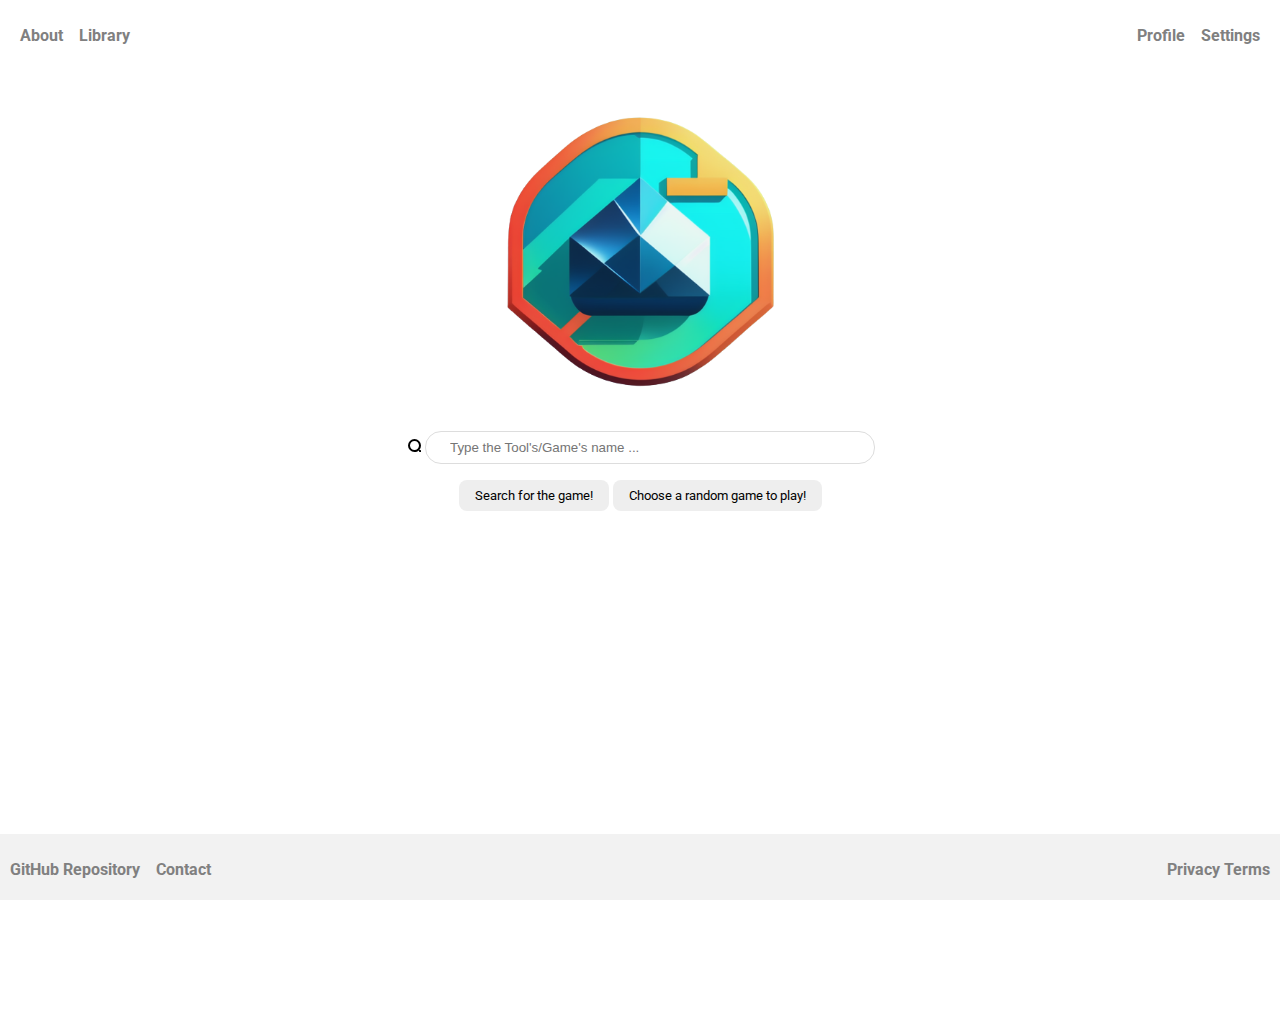
<file: index.html>
<!DOCTYPE html>
<html lang="en">
  <head>

    <!-- Google Tag Manager -->
    <script>(function(w,d,s,l,i){w[l]=w[l]||[];w[l].push({'gtm.start':
              new Date().getTime(),event:'gtm.js'});var f=d.getElementsByTagName(s)[0],
            j=d.createElement(s),dl=l!='dataLayer'?'&l='+l:'';j.async=true;j.src=
            'https://www.googletagmanager.com/gtm.js?id='+i+dl;f.parentNode.insertBefore(j,f);
    })(window,document,'script','dataLayer','GTM-MD549489');</script>
    <!-- End Google Tag Manager -->

    <meta charset="UTF-8">
    <meta http-equiv="X-UA-Compatible" content="IE=edge">
    <meta name="viewport" content="width=device-width, initial-scale=1.0">
    <title>Game Engine</title>
    <link rel="stylesheet" href="./style.css">
    <link rel="icon" href="images/my_logo%20(2).png" type="image/png" sizes="32x32">

    <link href="https://use.fontawesome.com/releases/v5.0.1/css/all.css" rel="stylesheet">
  </head>


  <body>
  <!-- Google Tag Manager (noscript) -->
  <noscript><iframe src="https://www.googletagmanager.com/ns.html?id=GTM-MD549489"
                    height="0" width="0" style="display:none;visibility:hidden"></iframe></noscript>
  <!-- End Google Tag Manager (noscript) -->

  <div class="home">
    <div class="header">
      <ul class="left-links">
        <li><a href="https://wijj9.github.io/Home_Page/">About</a></li>
        <li><a href="Home/Library/index.html">Library</a></li>
      </ul>
      <ul class="right-links">
        <li><a href="https://wijj9.github.io/Home_Page/">Profile</a></li>
        <li><a href="#">Settings</a></li>
      </ul>
    </div>
    <div class="content">
      <img src="images/my_new_logo.png" alt="Project logo. Represents odin with the project name.">
      <div class="input">
        <div class="search-field">
          <svg xmlns="http://www.w3.org/2000/svg" width="16" height="16" fill="currentColor" class="bi bi-search" viewBox="0 0 16 16">
            <path d="M15.5 14h-.79l-.28-.27A6.471 6.471 0 0 0 16 9.5 6.5 6.5 0 1 0 9.5 16c1.61 0 3.09-.59 4.23-1.57l.27.28v.79l5 4.99L20.49 19l-4.99-5zm-6 0C7.01 14 5 11.99 5 9.5S7.01 5 9.5 5 14 7.01 14 9.5 11.99 14 9.5 14z"></path>
          </svg>
            <input type="text" id="user_input" placeholder="Type the Tool's/Game's name ...">
        </div>
        <ul class="suggestions" id="suggestions-list"></ul>
      </div>
      <div class="buttons">
        <button class="search">Search for the game!</button>
        <button class="random">Choose a random game to play!</button>
      </div>
    </div>

    <div class="footer">
      <ul class="left-links">
        <li><a href="https://github.com/wijj9">GitHub Repository</a></li>
        <li><a href="https://wijj9.github.io/Home_Page/#contact">Contact</a></li>
      </ul>
      <ul class="right-links">
        <li><a href="#">Privacy Terms</a></li>
      </ul>
    </div>
  </div>

  <script src="script.js"></script>
  </body>
</html>
</file>
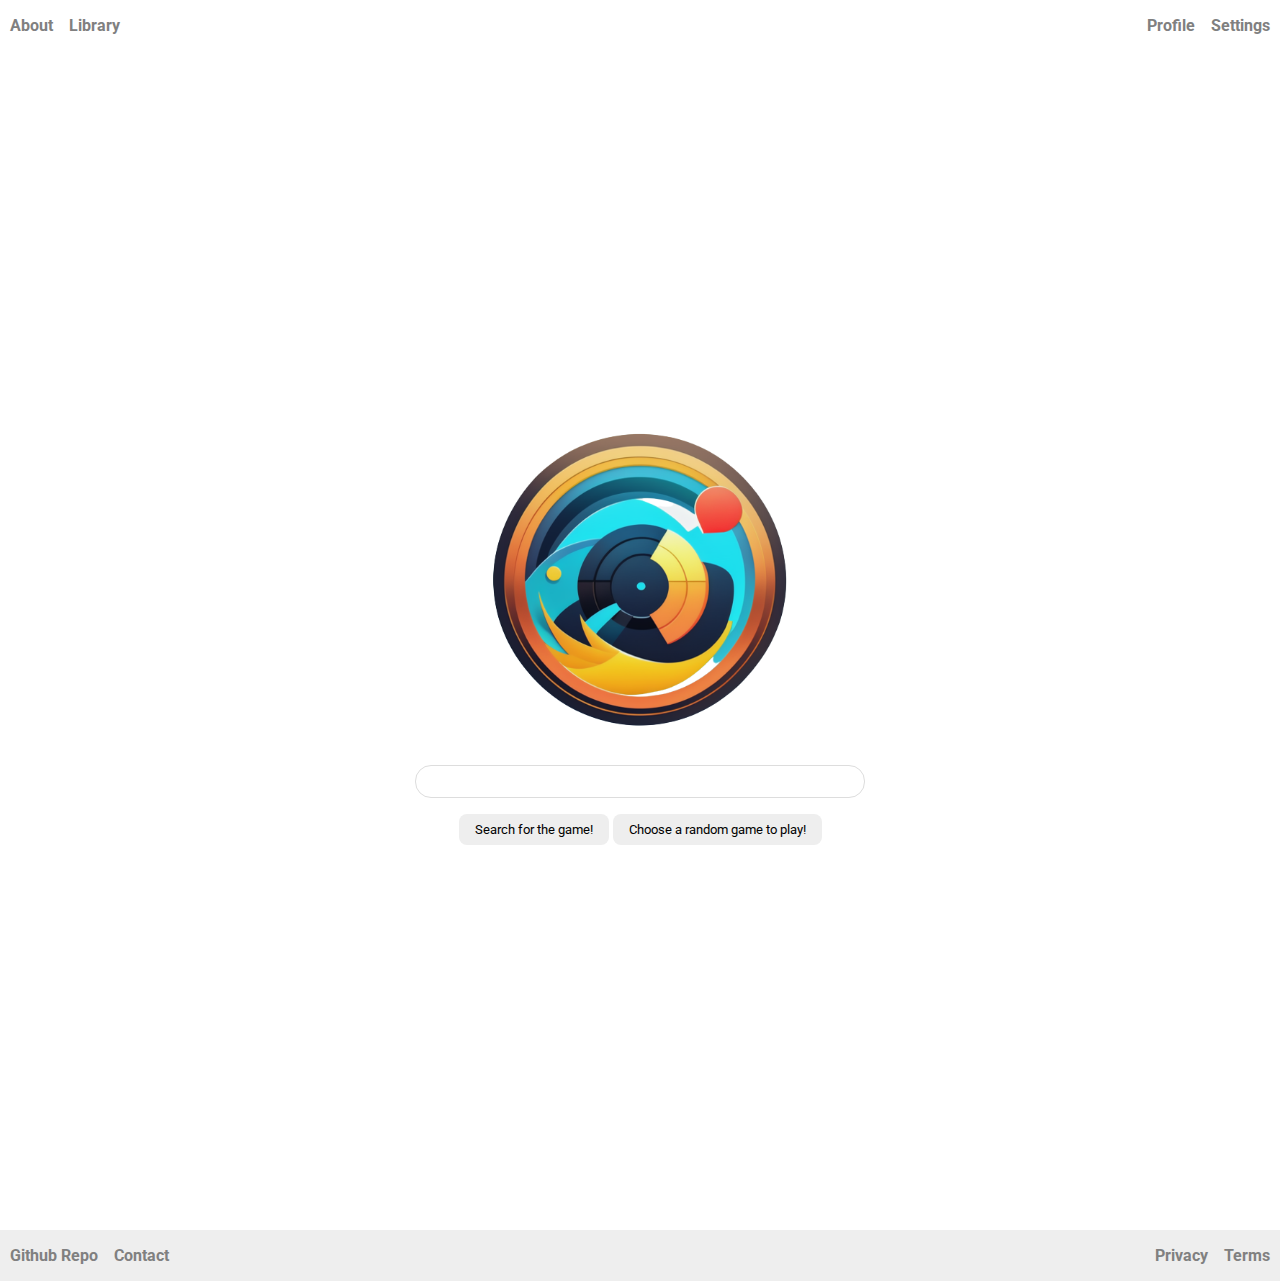
<file: Game_Engine/Home/index.html>
<!DOCTYPE html>
<html lang="en">
  <head>
    <meta charset="UTF-8">
    <meta http-equiv="X-UA-Compatible" content="IE=edge">
    <meta name="viewport" content="width=device-width, initial-scale=1.0">
    <title>LAYOUT</title>
    <link rel="stylesheet" href="./style.css">
  </head>
  <body>
  <div class="home">
    <div class="header">
      <ul class="left-links">
        <li><a href="#">About</a></li>
        <li><a href="#">Library</a></li>
      </ul>
      <ul class="right-links">
        <li><a href="#">Profile</a></li>
        <li><a href="#">Settings</a></li>
      </ul>
    </div>
    <div class="content">
      <img src="images/new_logo.png" alt="Project logo. Represents odin with the project name.">
      <div class="input">
        <label for="user_input">
          <input type="text" id="user_input">
        </label>
      </div>
      <div class="buttons">
        <button class="search">Search for the game!</button>
        <button class="random">Choose a random game to play!</button>
      </div>
    </div>
    <div class="footer">
      <ul class="left-links">
        <li><a href="#">Github Repo</a></li>
        <li><a href="#">Contact</a></li>
      </ul>
      <ul class="right-links">
        <li><a href="#">Privacy</a></li>
        <li><a href="#">Terms</a></li>
      </ul>
    </div>
  </div>

  <script src="script.js"></script>
  </body>
</html>
</file>
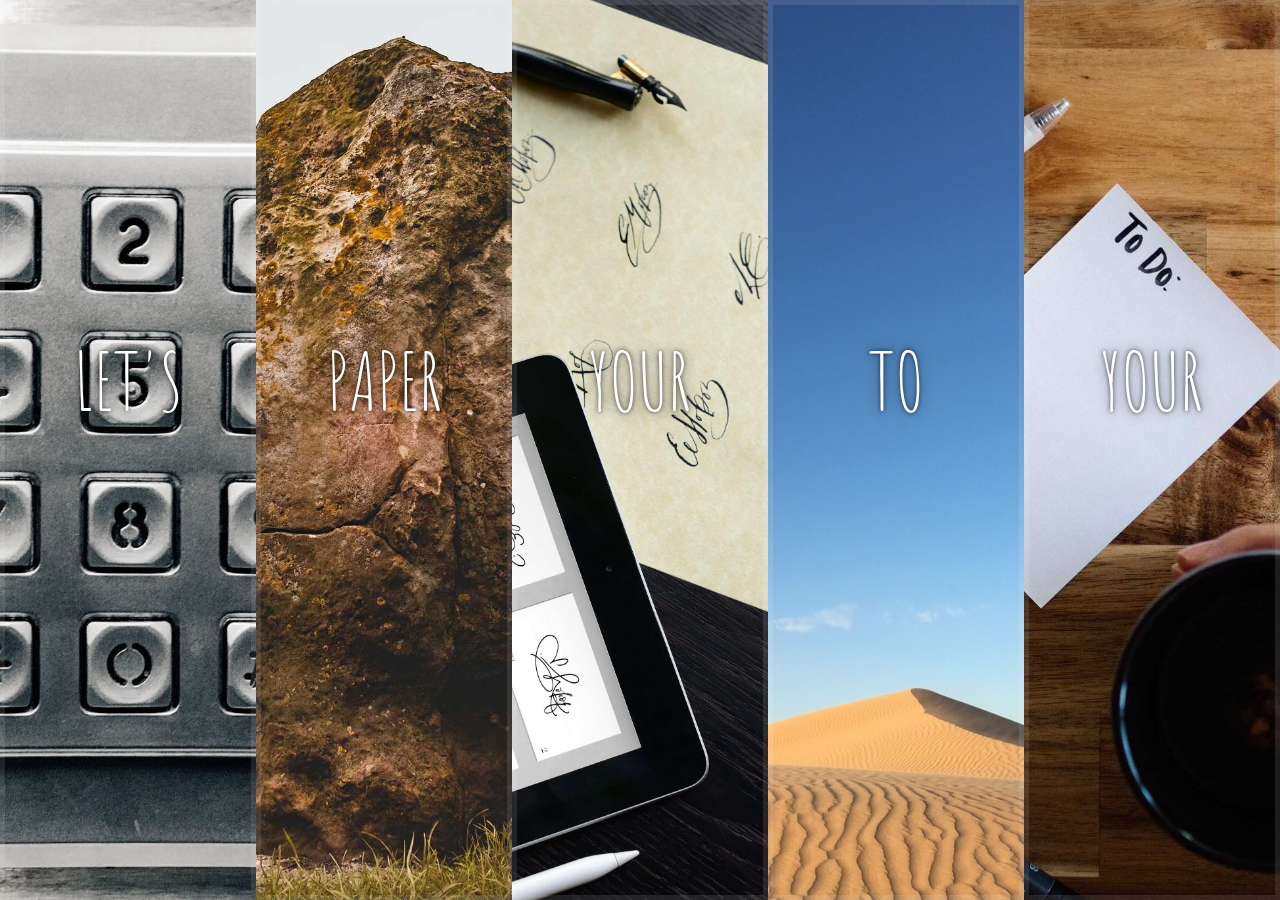
<file: Home/Library/index.html>
<!DOCTYPE html>
<html lang="en">
<head>

  <!-- Google Tag Manager -->
  <script>(function(w,d,s,l,i){w[l]=w[l]||[];w[l].push({'gtm.start':
            new Date().getTime(),event:'gtm.js'});var f=d.getElementsByTagName(s)[0],
          j=d.createElement(s),dl=l!='dataLayer'?'&l='+l:'';j.async=true;j.src=
          'https://www.googletagmanager.com/gtm.js?id='+i+dl;f.parentNode.insertBefore(j,f);
  })(window,document,'script','dataLayer','GTM-MD549489');</script>
  <!-- End Google Tag Manager -->

  <meta charset="UTF-8">
  <title>Library</title>
  <link href='https://fonts.googleapis.com/css?family=Amatic+SC' rel='stylesheet' type='text/css'>
  <link rel="icon" href="../../images/my_logo%20(2).png" type="image/png" sizes="32x32">

  <link rel="stylesheet" href="style.css">

</head>
<body>

<!-- Google Tag Manager (noscript) -->
<noscript><iframe src="https://www.googletagmanager.com/ns.html?id=GTM-MD549489"
                  height="0" width="0" style="display:none;visibility:hidden"></iframe></noscript>
<!-- End Google Tag Manager (noscript) -->


  <div class="panels">
    <div class="panel panel1 panel-with-button" id="p1">
      <p>Hey</p>
      <p>Let's</p>
      <div class="last_child">
        <p>Generate a Password</p>
        <a href="../Games/Password_Generator/index.html"> <button class="custom-button">Launch</button> </a>
      </div>
    </div>
    <div class="panel panel2 panel-with-button" id="p2">
      <p>Rock</p>
      <p>Paper</p>
      <div class="last_child">
        <p>Scissors</p>
        <a href="../Games/Rock_Paper_Scissors/index.html"> <button class="custom-button">Launch</button> </a>
      </div>
    </div>
    <div class="panel panel3 panel-with-button" id="p3">
      <p>Create</p>
      <p>Your</p>
      <div class="last_child">
        <p>Signature</p>
        <a href="../Games/Signature_Generator/index.html"> <button class="custom-button">Launch</button> </a>
      </div>
    </div>
    <div class="panel panel4 panel-with-button" id="p4" style="display: none">
      <p>Tic</p>
      <p>Tac</p>
      <div class="last_child">
        <p>Toe</p>
        <a href="#"> <button class="custom-button">Launch</button> </a>
      </div>
    </div>
    <div class="panel panel5 panel-with-button" id="p5">
      <p>Switch</p>
      <p>To</p>
      <div class="last_child">
        <p>Dark Mode</p>
        <a href="../Games/Custom_Toggle_Switch/index.html"> <button class="custom-button">Launch</button> </a>
      </div>
    </div>
    <div class="panel panel6 panel-with-button" id="p6">
      <p>Create</p>
      <p>Your</p>
      <div class="last_child">
        <p>Task List</p>
        <a href="../Games/TaskList/index.html"> <button class="custom-button">Launch</button> </a>
      </div>
    </div>
  </div>

  <script src="script.js"></script>

</body>
</html>
</file>
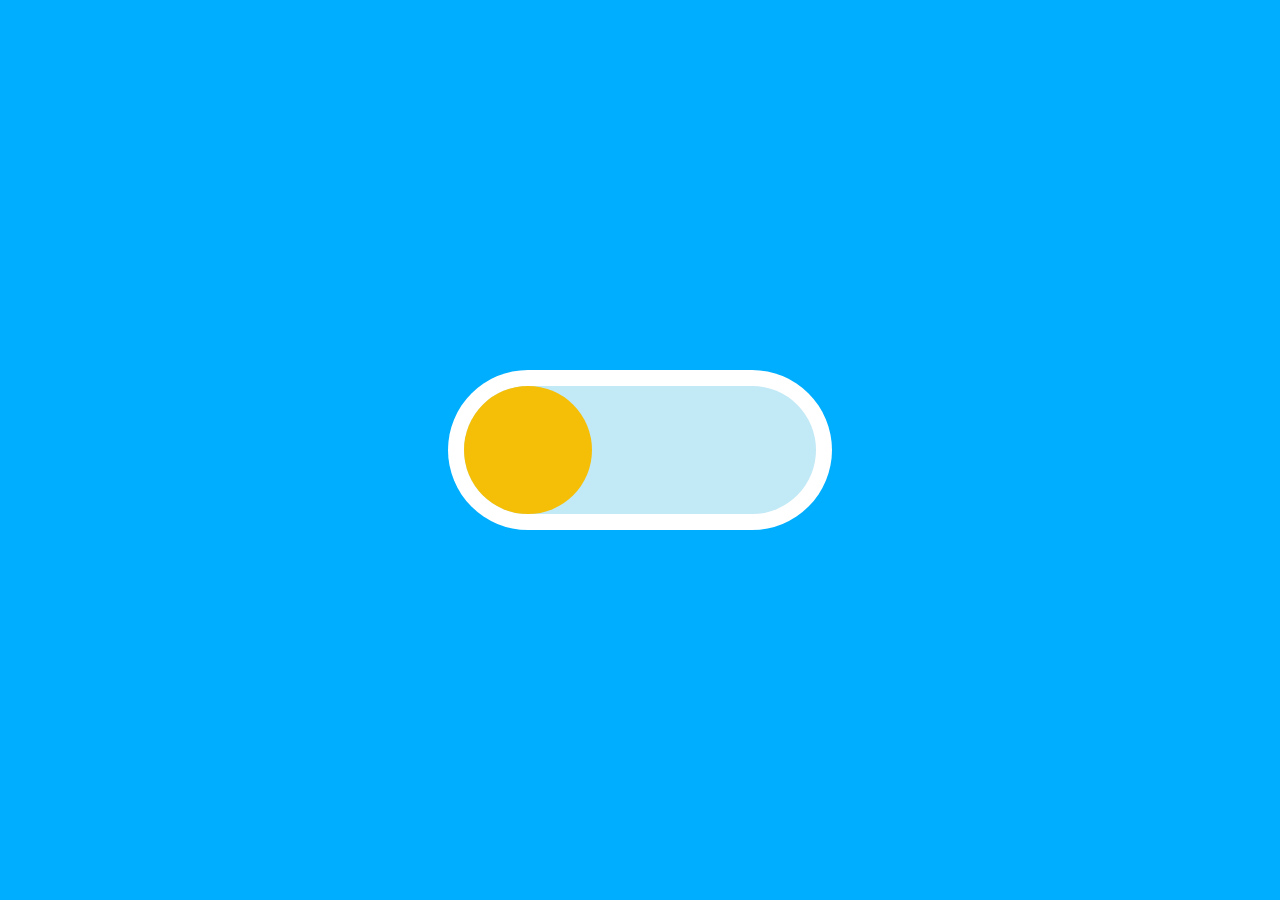
<file: Home/Games/Custom_Toggle_Switch/index.html>
<!DOCTYPE html>
<html lang="en-US">

<head>
  <!-- Google Tag Manager -->
  <script>(function(w,d,s,l,i){w[l]=w[l]||[];w[l].push({'gtm.start':
            new Date().getTime(),event:'gtm.js'});var f=d.getElementsByTagName(s)[0],
          j=d.createElement(s),dl=l!='dataLayer'?'&l='+l:'';j.async=true;j.src=
          'https://www.googletagmanager.com/gtm.js?id='+i+dl;f.parentNode.insertBefore(j,f);
  })(window,document,'script','dataLayer','GTM-MD549489');</script>
  <!-- End Google Tag Manager -->

  <link href="https://use.fontawesome.com/releases/v5.0.1/css/all.css" rel="stylesheet">
  <link rel="stylesheet" href="style.css">
  <link rel="icon" href="../../../images/my_logo%20(2).png" type="image/png" sizes="32x32">
  <title>Toggle Switch</title>

</head>
<body id="bd" class="night-mode-off">
<!-- Google Tag Manager (noscript) -->
<noscript><iframe src="https://www.googletagmanager.com/ns.html?id=GTM-MD549489"
                  height="0" width="0" style="display:none;visibility:hidden"></iframe></noscript>
<!-- End Google Tag Manager (noscript) -->

<div class="switch-container" id="container">
  <input type="checkbox" id='switch'>
  <label for="switch" class="toggle--label">
    <span class="toggle--label-background"></span>
  </label>
  <div class="switch-color"></div>
</div>

<script src="script.js"></script>
</body>

</html>
</file>
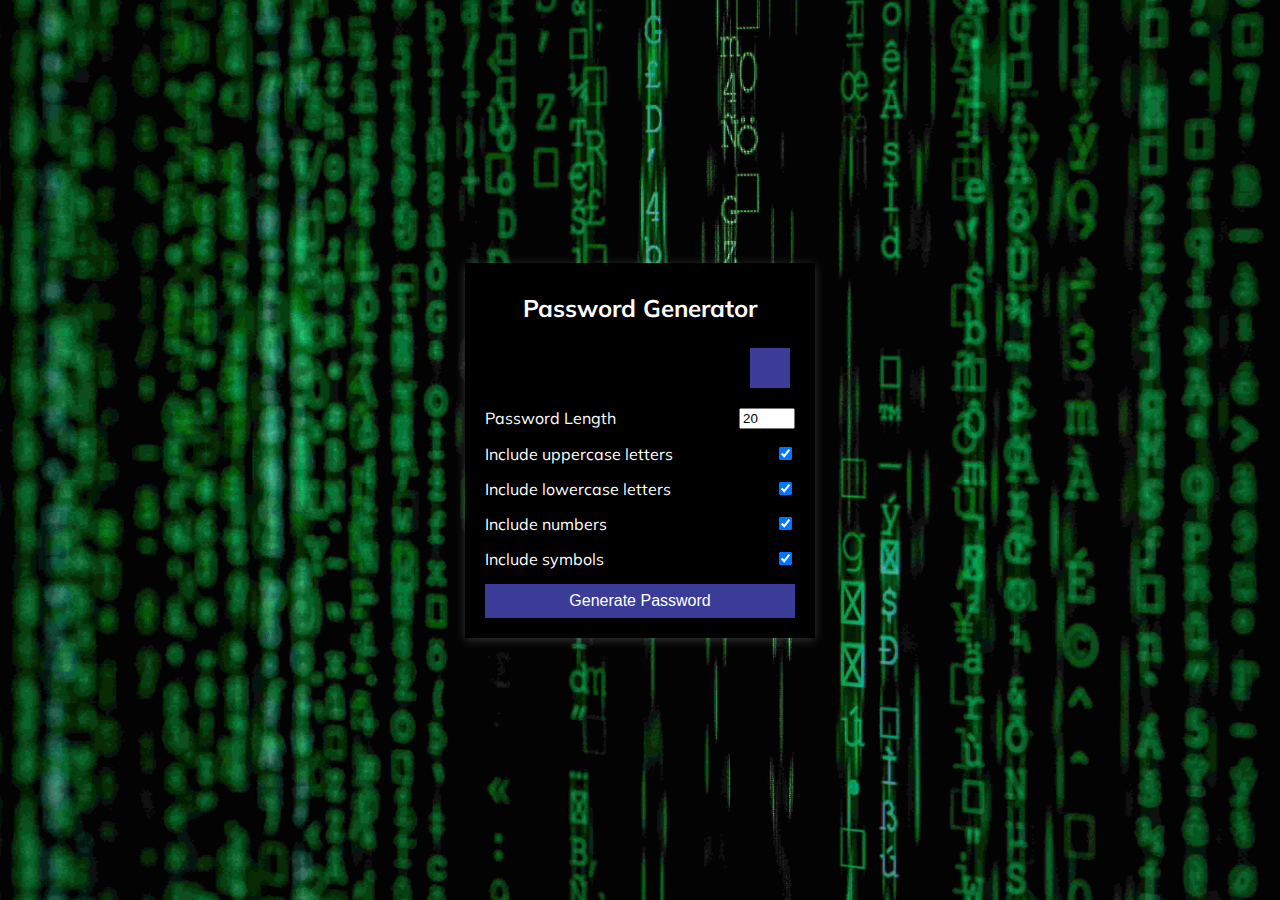
<file: Home/Games/Password_Generator/index.html>
<!DOCTYPE html>
<html lang="en">
<head>

    <!-- Google Tag Manager -->
    <script>(function(w,d,s,l,i){w[l]=w[l]||[];w[l].push({'gtm.start':
            new Date().getTime(),event:'gtm.js'});var f=d.getElementsByTagName(s)[0],
        j=d.createElement(s),dl=l!='dataLayer'?'&l='+l:'';j.async=true;j.src=
        'https://www.googletagmanager.com/gtm.js?id='+i+dl;f.parentNode.insertBefore(j,f);
    })(window,document,'script','dataLayer','GTM-MD549489');</script>
    <!-- End Google Tag Manager -->

    <meta charset="UTF-8" />
    <meta name="viewport" content="width=device-width, initial-scale=1.0" />
    <link rel="stylesheet" href="https://cdnjs.cloudflare.com/ajax/libs/font-awesome/5.14.0/css/all.min.css" integrity="sha512-1PKOgIY59xJ8Co8+NE6FZ+LOAZKjy+KY8iq0G4B3CyeY6wYHN3yt9PW0XpSriVlkMXe40PTKnXrLnZ9+fkDaog==" crossorigin="anonymous" />
    <link rel="stylesheet" href="style.css" />
    <link rel="icon" href="../../../images/my_logo%20(2).png" type="image/png" sizes="32x32">
    <title>Password Generator</title>
</head>
<body>


<!-- Google Tag Manager (noscript) -->
<noscript><iframe src="https://www.googletagmanager.com/ns.html?id=GTM-MD549489"
                  height="0" width="0" style="display:none;visibility:hidden"></iframe></noscript>
<!-- End Google Tag Manager (noscript) -->

<div class="container">
    <h2>Password Generator</h2>
    <div class="result-container">
        <span id="result"></span>
        <button class="btn" id="clipboard">
            <i class="far fa-clipboard"></i>
        </button>
    </div>
    <div class="settings">
        <div class="setting">
            <label>Password Length</label>
            <input type="number" id="length" min="4" max="20" value="20">
        </div>
        <div class="setting">
            <label>Include uppercase letters</label>
            <input type="checkbox" id="uppercase" checked>
        </div>
        <div class="setting">
            <label>Include lowercase letters</label>
            <input type="checkbox" id="lowercase" checked>
        </div>
        <div class="setting">
            <label>Include numbers</label>
            <input type="checkbox" id="numbers" checked>
        </div>
        <div class="setting">
            <label>Include symbols</label>
            <input type="checkbox" id="symbols" checked>
        </div>
    </div>

    <button class="btn btn-large" id="generate">
        Generate Password
    </button>
</div>
<script src="script.js"></script>
</body>
</html>
</file>
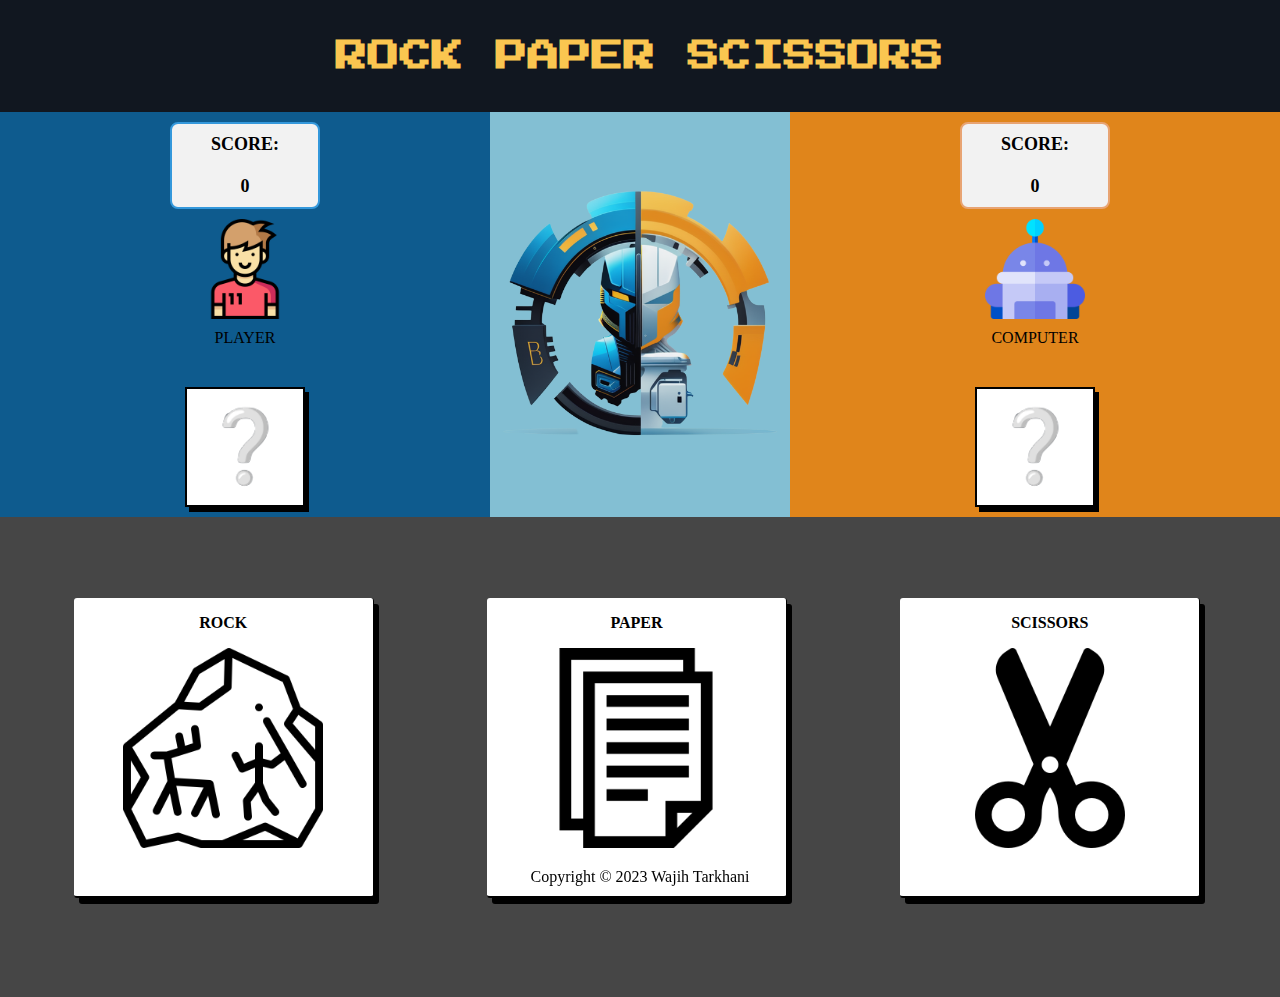
<file: Home/Games/Rock_Paper_Scissors/index.html>
<!DOCTYPE html>
<html lang="en">
<head>

    <!-- Google Tag Manager -->
    <script>(function(w,d,s,l,i){w[l]=w[l]||[];w[l].push({'gtm.start':
            new Date().getTime(),event:'gtm.js'});var f=d.getElementsByTagName(s)[0],
        j=d.createElement(s),dl=l!='dataLayer'?'&l='+l:'';j.async=true;j.src=
        'https://www.googletagmanager.com/gtm.js?id='+i+dl;f.parentNode.insertBefore(j,f);
    })(window,document,'script','dataLayer','GTM-MD549489');</script>
    <!-- End Google Tag Manager -->

    <meta charset="UTF-8">
    <title>Rock Paper Scissors</title>

    <link rel="preconnect" href="https://fonts.googleapis.com" />
    <link rel="preconnect" href="https://fonts.gstatic.com" crossorigin />
    <link
            href="https://fonts.googleapis.com/css2?family=Press+Start+2P&family=Roboto:wght@400;700&display=swap"
            rel="stylesheet"
    />
    <link rel="stylesheet" href="style.css">
    <link rel="icon" href="../../../images/my_logo%20(2).png" type="image/png" sizes="32x32">


</head>


<body>

<!-- Google Tag Manager (noscript) -->
<noscript><iframe src="https://www.googletagmanager.com/ns.html?id=GTM-MD549489"
                  height="0" width="0" style="display:none;visibility:hidden"></iframe></noscript>
<!-- End Google Tag Manager (noscript) -->


<header>
    <h1 class="title">ROCK PAPER SCISSORS</h1>
</header>


<main class="main">
    <div class="container">
        <div class="player_info">
            <div class="player">
                <div class="player_score" id="p_s">SCORE: <br> <br><span id="score_p">0</span></div>
                <img class="image" src="images/user.png" alt="user">
                <div class="text">PLAYER</div>
                <div id="image_p" class="choice">
                    <img id="player_image" src="images/default_choice.png" alt="unknown">
                </div>
            </div>
        </div>

        <div class="vs">
            <img src="images/vs.png" alt="vs">
        </div>

        <div class="computer_info">
            <div class="computer">
                <div class="computer_score">SCORE: <br> <br><span id="score_c">0</span></div>
                <img class="image" src="images/robot.png" alt="computer">
                <div class="text">COMPUTER</div>
                <div id="image_c" class="choice">
                    <img id="computer_image" src="images/default_choice.png" alt="unknown">
                </div>
            </div>
        </div>

    </div>

    <div class="choice-container">

        <div class="game_selection" >
            <p class="game_selection_text" id="rock_selection">Rock</p>
            <img class="selection" id ="rock" src="images/rock.png" alt="rock">
        </div>
        <div class="game_selection" >
            <p class="game_selection_text" id="paper_selection">Paper</p>
            <img class="selection" id="paper" src="images/paper.png" alt="paper">
        </div>
        <div class="game_selection" >
            <p class="game_selection_text" id="scissors_selection">Scissors</p>
            <img class="selection" id="scissors" src="images/scissors.png" alt="scissors">
        </div>

        <!--
                <div class="rock">
                    <img id="rock" src="images/rock.png" alt="rock">
                </div>

                <div class="paper">
                    <img id="paper" src="images/paper.png" alt="paper">
                </div>

                <div class="scissors">
                    <img id="scissors" src="images/scissors.png" alt="scissors">
                </div>
        -->
    </div>

    <div class="result">

    </div>
</main>



<footer>
    Copyright © 2023 Wajih Tarkhani
</footer>


<div id="popup-container_win">
    <div id="popup-content_win">
        <div class="top">
            <h2 class="the_title">You Won!</h2>
            <button class="close-button">✖</button>
        </div>
        <div class="bottom">
            <div class="text">Do you want to play again ?</div>
            <button class="restart">Restart</button>
            <button class="return">Return</button>
        </div>
    </div>
</div>

<div id="popup-container_lost">
    <div id="popup-content_lost">
        <div class="top">
            <h2 class="the_title">You Lost!</h2>
            <button class="close-button">✖</button>
        </div>
        <div class="bottom">
            <div class="text">Do you want to play again ?</div>
            <button class="restart">Restart</button>
            <button class="return">Return</button>
        </div>
    </div>
</div>

<div class="overlay" id="overlay"></div>

<script src="Rock_Paper_Scissors.js"></script>

</body>
</html>



<!--
<div class="buttons">
    <button>Rock</button>
    <button>Paper</button>
    <button>Scissors</button>
</div>
-->
</file>
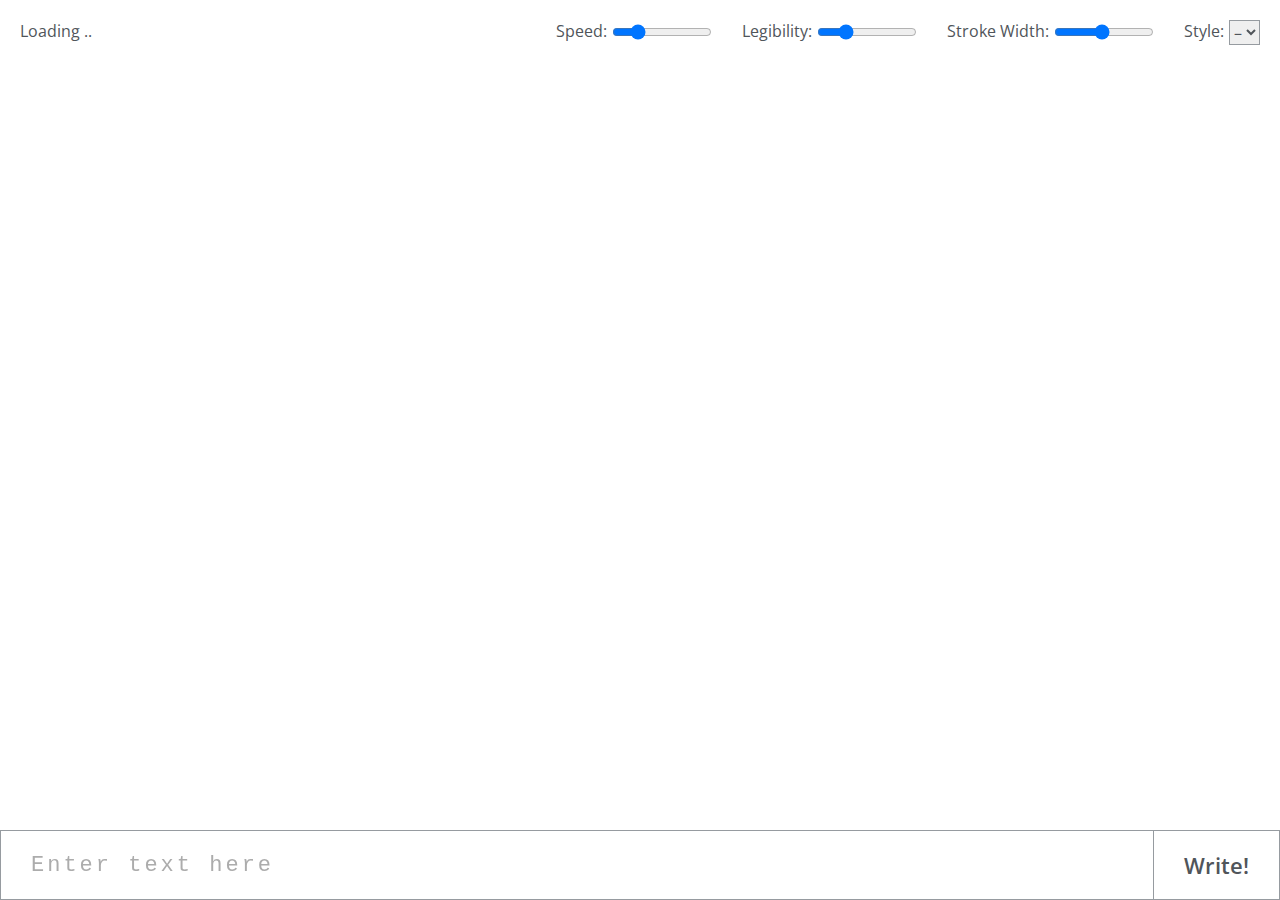
<file: Home/Games/Signature_Generator/index.html>
<!DOCTYPE html>
<html lang="en-US">
<head>

    <!-- Google Tag Manager -->
    <script>(function(w,d,s,l,i){w[l]=w[l]||[];w[l].push({'gtm.start':
            new Date().getTime(),event:'gtm.js'});var f=d.getElementsByTagName(s)[0],
        j=d.createElement(s),dl=l!='dataLayer'?'&l='+l:'';j.async=true;j.src=
        'https://www.googletagmanager.com/gtm.js?id='+i+dl;f.parentNode.insertBefore(j,f);
    })(window,document,'script','dataLayer','GTM-MD549489');</script>
    <!-- End Google Tag Manager -->

    <title>Generate Signature</title>
    <meta name="Description" content="Realistic handwriting generator. Convert text to handwriting using an in-browser recurrent neural network. Choose from various print and cursive styles. Customize the outputs and download as SVG.">
    <meta name="viewport" content="width=device-width,initial-scale=1">

    <script>
        window.dataLayer = window.dataLayer || [];
        function gtag() {
            dataLayer.push(arguments);
        }
        gtag('js', new Date());

        gtag('config', 'UA-157545049-3');
    </script>
    <link href="https://fonts.googleapis.com/css?family=Open+Sans:400,600" rel="stylesheet">
    <link rel="stylesheet" href="style.css">
    <link rel="icon" href="../../../images/my_logo%20(2).png" type="image/png" sizes="32x32">
</head>
<body>
<!-- Google Tag Manager (noscript) -->
<noscript><iframe src="https://www.googletagmanager.com/ns.html?id=GTM-MD549489"
                  height="0" width="0" style="display:none;visibility:hidden"></iframe></noscript>
<!-- End Google Tag Manager (noscript) -->

<div id="loading-indicator"></div>
<div id="save-button">
    <svg height="512pt" viewBox="0 0 512 512" width="512pt" xmlns="http://www.w3.org/2000/svg">
        <title>Download</title>
        <path d="m409.8 278.5-153.8 153.8-153.8-153.8 28.3-28.3 105.5 105.5v-355.7h40v355.7l105.5-105.5zm102.2 193.5h-512v40h512zm0 0"/>
    </svg>
</div>
<div id="control-panel">
    <div class="control-container">
        <div class="label">Speed:</div>
        <div class="range-container">
            <input id="speed-slider" type="range" min="0.6" max="9.51" value="2.49" step="0.1">
        </div>
    </div>
    <div class="control-container">
        <div class="label">Legibility:</div>
        <div class="range-container">
            <input id="bias-slider" type="range" min="0.15" max="2.5" value="0.75" step="0.02">
        </div>
    </div>
    <div class="control-container">
        <div class="label">Stroke Width:</div>
        <div class="range-container">
            <input id="width-slider" type="range" min="0.1" max="1.5" value="0.75" step="0.02">
        </div>
    </div>
    <div class="control-container">
        <div class="label">Style:</div>
        <select id="select-style">
            <option value="-">&ndash;</option>
            <option value="44">1</option>
            <option value="54">2</option>
            <option value="23">3</option>
            <option value="1">4</option>
            <option value="19">5</option>
            <option value="6">6</option>
            <option value="30">7</option>
            <option value="11">8</option>
            <option value="21">9</option>
        </select>
    </div>
</div>
<svg id="canvas">
    <path id="path" d=""></path>
</svg>
<div id="bottom-bar">
    <input id="text-input" type="text" autocomplete="off" autocorrect="off" autocapitalize="off" spellcheck="false" placeholder="Enter text here" maxlength="50" autofocus>
    <button id="draw-button">Write!</button>
</div>
<script src="script.js"></script>
</body>
</html>
</file>
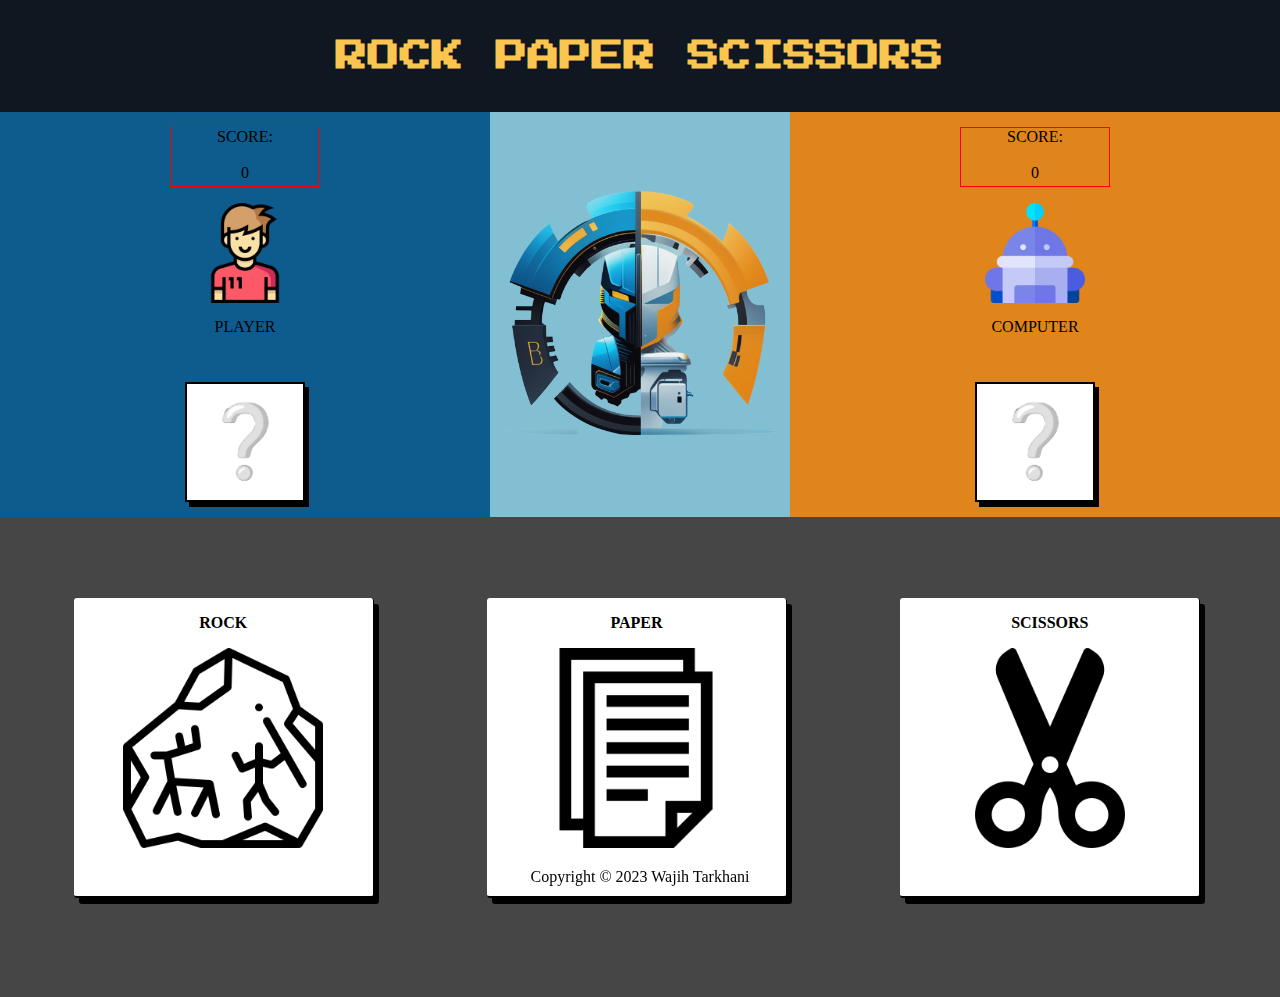
<file: Game_Engine/Home/Games/Rock_Paper_Scissors/index.html>
<!DOCTYPE html>
<html lang="en">
<head>
    <meta charset="UTF-8">
    <title>Rock Paper Scissors</title>

    <link rel="preconnect" href="https://fonts.googleapis.com" />
    <link rel="preconnect" href="https://fonts.gstatic.com" crossorigin />
    <link
            href="https://fonts.googleapis.com/css2?family=Press+Start+2P&family=Roboto:wght@400;700&display=swap"
            rel="stylesheet"
    />
    <link rel="stylesheet" href="style.css">

</head>
<body>

<header>
    <h1 class="title">ROCK PAPER SCISSORS</h1>
</header>


<main class="main">
    <div class="container">
        <div class="player_info">
            <div class="player">
                <div class="player_score">SCORE: <br> <br>0</div>
                <img class="image" src="./images/user.png" alt="user">
                <div class="text">PLAYER</div>
                <div id="image_p" class="choice">
                    <img id="player_image" src="images/default_choice.png" alt="unknown">
                </div>
            </div>
        </div>

        <div class="vs">
            <img src="images/vs.png" alt="vs">
        </div>

        <div class="computer_info">
            <div class="computer">
                <div class="computer_score">SCORE: <br> <br>0</div>
                <img class="image" src="./images/robot.png" alt="computer">
                <div class="text">COMPUTER</div>
                <div id="image_c" class="choice">
                    <img id="computer_image" src="images/default_choice.png" alt="unknown">
                </div>
            </div>
        </div>

    </div>

    <div class="choice-container">

        <div class="game_selection" >
            <p class="game_selection_text" id="rock_selection">Rock</p>
            <img class="selection" id ="rock" src="images/rock.png" alt="rock">
        </div>
        <div class="game_selection" >
            <p class="game_selection_text" id="paper_selection">Paper</p>
            <img class="selection" id="paper" src="images/paper.png" alt="paper">
        </div>
        <div class="game_selection" >
            <p class="game_selection_text" id="scissors_selection">Scissors</p>
            <img class="selection" id="scissors" src="images/scissors.png" alt="scissors">
        </div>

        <!--
                <div class="rock">
                    <img id="rock" src="images/rock.png" alt="rock">
                </div>

                <div class="paper">
                    <img id="paper" src="images/paper.png" alt="paper">
                </div>

                <div class="scissors">
                    <img id="scissors" src="images/scissors.png" alt="scissors">
                </div>
        -->
    </div>

    <div class="result">

    </div>
</main>



<footer>
    Copyright © 2023 Wajih Tarkhani
</footer>


<div id="popup-container">
    <div id="popup-content">
        <div class="top">
            <h2 class="the_title">You Won!</h2>
            <button class="close-button">✖</button>
        </div>
        <div class="bottom">
            <div class="text">Do you want to play again ?</div>
            <button class="restart">Restart</button>
            <button class="return">Return</button>
        </div>
    </div>
</div>

<script src="Rock_Paper_Scissors.js"></script>

</body>
</html>



<!--
<div class="buttons">
    <button>Rock</button>
    <button>Paper</button>
    <button>Scissors</button>
</div>
-->
</file>
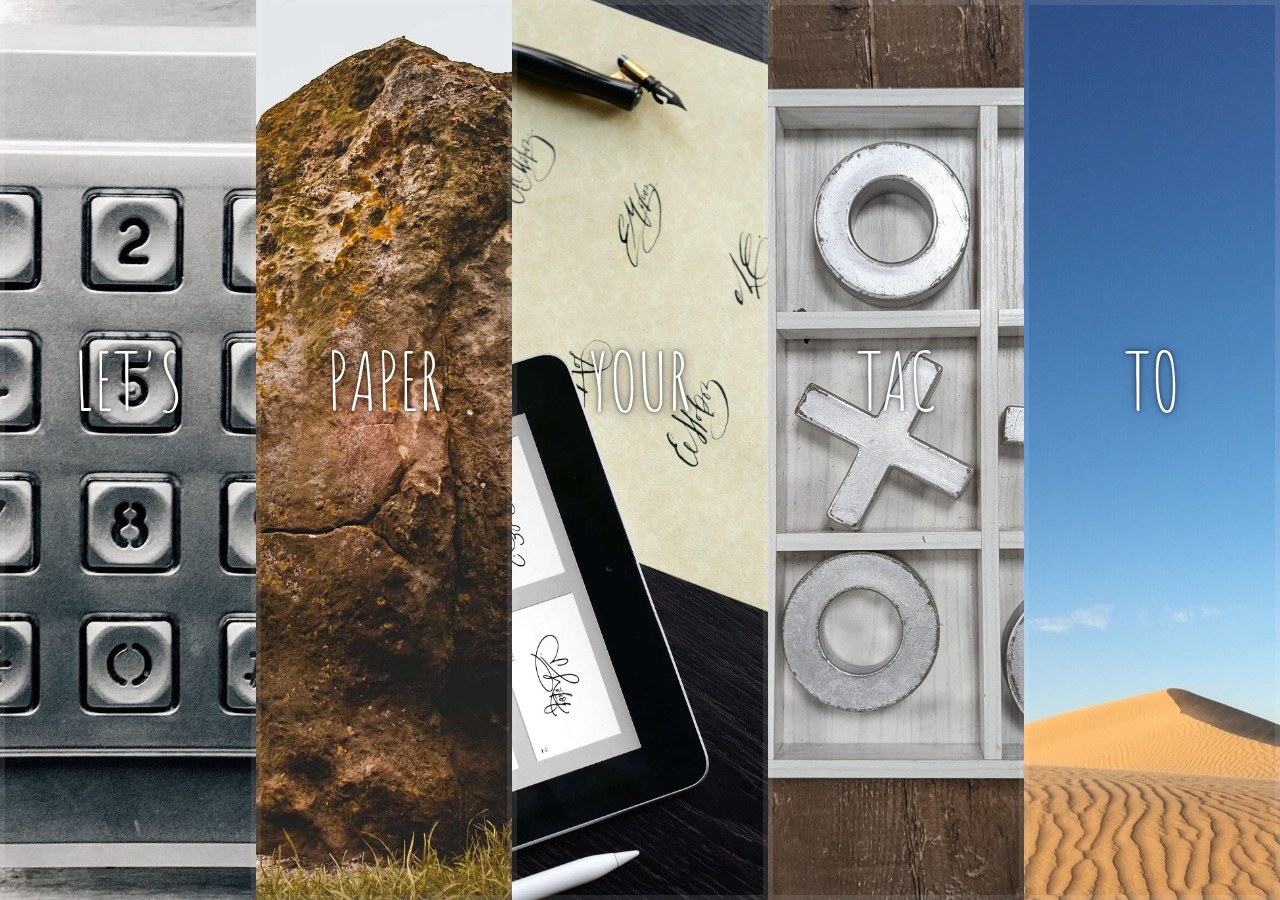
<file: Home/Library/index-FINISHED.html>
<!DOCTYPE html>
<html lang="en">
<head>

  <!-- Google Tag Manager -->
  <script>(function(w,d,s,l,i){w[l]=w[l]||[];w[l].push({'gtm.start':
            new Date().getTime(),event:'gtm.js'});var f=d.getElementsByTagName(s)[0],
          j=d.createElement(s),dl=l!='dataLayer'?'&l='+l:'';j.async=true;j.src=
          'https://www.googletagmanager.com/gtm.js?id='+i+dl;f.parentNode.insertBefore(j,f);
  })(window,document,'script','dataLayer','GTM-TT3HVP2P');</script>
  <!-- End Google Tag Manager -->

  <meta charset="UTF-8">
  <title>Library</title>
  <link href='https://fonts.googleapis.com/css?family=Amatic+SC' rel='stylesheet' type='text/css'>
  <link rel="icon" href="#" />

  <link rel="stylesheet" href="style.css">

</head>
<body>


<!-- Google Tag Manager (noscript) -->
<noscript><iframe src="https://www.googletagmanager.com/ns.html?id=GTM-TT3HVP2P"
                  height="0" width="0" style="display:none;visibility:hidden"></iframe></noscript>
<!-- End Google Tag Manager (noscript) -->


  <div class="panels">
    <div class="panel panel1 panel-with-button" id="p1">
      <p>Hey</p>
      <p>Let's</p>
      <div class="last_child">
        <p>Generate a Password</p>
        <a href="../Games/Password_Generator/index.html"> <button class="custom-button">Launch</button> </a>
      </div>
    </div>
    <div class="panel panel2 panel-with-button" id="p2">
      <p>Rock</p>
      <p>Paper</p>
      <div class="last_child">
        <p>Scissors</p>
        <a href="../Games/Rock_Paper_Scissors/index.html"> <button class="custom-button">Launch</button> </a>
      </div>
    </div>
    <div class="panel panel3 panel-with-button" id="p3">
      <p>Create</p>
      <p>Your</p>
      <div class="last_child">
        <p>Signature</p>
        <a href="../Games/Signature_Generator/index.html"> <button class="custom-button">Launch</button> </a>
      </div>
    </div>
    <div class="panel panel4 panel-with-button" id="p4">
      <p>Tic</p>
      <p>Tac</p>
      <div class="last_child">
        <p>Toe</p>
        <a href="#"> <button class="custom-button">Launch</button> </a>
      </div>
    </div>
    <div class="panel panel5 panel-with-button" id="p5">
      <p>Switch</p>
      <p>To</p>
      <div class="last_child">
        <p>Dark Mode</p>
        <a href="../Games/Custom_Toggle_Switch/index.html"> <button class="custom-button">Launch</button> </a>
      </div>
    </div>
  </div>

  <script src="script.js"></script>

</body>
</html>
</file>
<file: style.css>
@import url('https://fonts.googleapis.com/css2?family=Roboto:wght@400;700&display=swap');

body {
  height: 100vh;
  margin: 0;
  overflow: hidden;
  font-family: Roboto, sans-serif;
}

img {
  width: 360px;
}

button {
  font-family: Roboto, sans-serif;
  border: none;
  border-radius: 8px;
  background: #eee;
  padding: 8px 16px;

  transition: background-color 0.3s ease-in-out;
}

button:hover {
  cursor: pointer;
}

button:hover {
  background-color: lightgrey;

  border-bottom: 1px solid;
  transform: translate3d(-1%, 1%, -3px);
  transition: all 0.1s ease-in;
}

button:active {
  background-color: #70757a;
}
button.clicked {

  transform: translate3d(-1%, 1%, -5px);
  transition: all 0.1s ease-out;
}

#user_input {
  border: 1px solid #ddd;
  border-radius: 16px;
  padding: 8px 24px;
  width: 400px;
  margin-bottom: 16px;
}

.header {
  display: flex;
  justify-content: space-between;

  padding: 10px;
  /*background-color: #333;*/
  color: #fff;

}

.content {
  display: flex;
  flex-direction: column;
  align-items: center;
  text-align: center;
  padding-top: 0;
  min-height: 92px;

  margin-bottom: 500px;
}

.footer {
  display: flex;
  position: fixed;
  bottom: 0;
  left: 0;
  justify-content: space-between;
  width: 100%;
  font-weight: bold;
  padding-bottom: 5px;
  padding-top: 10px;
  background-color: #f2f2f2;
}

.home {
  display: flex;
  flex-direction: column;
  justify-content: space-between;
  min-height: 100vh;
}



#bd {
  flex-grow: 1;
}

.left-links {
  display: flex;
  padding-left: 10px;
}

.right-links {
  display: flex;
  padding-right: 10px;
}


a {
  /* this removes the line under our links */
  text-decoration: none;
  color: grey;
  font-weight: bold;
}

ul {
  list-style-type: none;
  gap: 16px;
}

#user_input:focus {
  outline: none;
}
#user_input:hover {
  box-shadow: 0 1px 0 rgba(0,0,0,.15);
}

/*******************************************/
@media screen and (max-width: 768px) {
  .home {
    padding: 5px; /* Reduce padding for smaller screens */
  }
  ul {
    margin-block-start: 0;
    margin-block-end: 0;
    margin-inline-start: 0;
    margin-inline-end: 0;
    padding-inline-start: 10px;
  }
  #user_input {
    width: 350px;
  }

  button:hover {
    border-bottom: initial;
    transform: initial;
    transition: initial;
  }

  button:active {
    background-color: #70757a;
  }
  button.clicked {

    transform: translate3d(-1%, 1%, -5px);
    transition: all 0.1s ease-out;
  }
}


/***************************************************************************************************/
/*Toggle Switch*/


#bd {
  display: flex;
  justify-content: center;
  align-items: center;
  height: 20vh;

}
.night-mode-on {
  background-color: black;
  color: white;
  transition: 0.4s ease-in-out;
}
.night-mode-off {
  background-color: #dddddd;
  color: white;
  transition: 0.4s ease-in-out;
}

.light-mode-on {
  background-color: #dddddd;
}

.switch-container {
  width: 24em;
  height: 10em;
  border-radius: 10em;
  position: fixed;
}

.unchecked {
  box-shadow: 5px 5px 15px 5px #cfd8dc;
}

.checked {
  background-color: #191a1a;
}

.disappear {
  display: none;
}

.switch-color {
  width: 22em;
  height: 8em;
  left: 1em;
  top: 1em;
  background: #c2e9f6;
  border-radius: 10em;
  z-index: -1;
  position: absolute;
  transition: all 500ms cubic-bezier(0.34, 1.36, 0.2, 1);
}



.toggle--label-background {
  width: 10px;
  height: 5px;
  border-radius: 5px;
  position: relative;
  background: white;
  left: 135px;
  top: 45px;
  transition: all 150ms ease-in;
}

.toggle--label {
  width: 8em;
  height: 8em;
  border-radius: 4em;
  background: #f6bf07;
  position: absolute;
  top: 1em;
  left: 1em;
  z-index: 2;
  cursor: pointer;
}

#switch:checked ~ label {
  transform: translatex(14em) rotatez(360deg);
  background-color: #191a1a;

}

#switch:checked ~ .switch-color {
  background: #575757;

}

#switch ~ label {
  transition: all 1s cubic-bezier(0.34, 1.36, 0.2, 1);
}

label::before {
  font-family: "Font Awesome 5 Free";
  font-weight: 900;
  font-size: 5em;
  background-color: #f6bf07;
  /*content: "\f185";/*"\f00d";*/
  position: absolute;
  left: 0.3em;
  top: 0.3em;
  color: #f6bf07;

  /*content: url("../../Library/assets/dark.jpg");*/
}
#switch:checked ~ label::before {
  opacity: 0;
}

label::after {
  font-family: "Font Awesome 5 Free";
  font-weight: 900;
  font-size: 5em;
  content: "\f186";
  position: absolute;
  left: 0.3em;
  top: 0.3em;
  opacity: 0;
  color: #ffffff;
}
#switch:checked ~ label::after {
  opacity: 1;
}

/**************************/
/*Search Bar*/

.suggestions {
  list-style-type: none;
  position: absolute;
  z-index: 1;
  width: 28rem;/*450px;*/
  margin: 0;
  padding: 0;
  background-color: white;
  border: 1px solid #ccc;
  border-top: none;
  display: none;

  margin-left: 20px;
}

.suggestion-item {
  padding: 10px;
  cursor: pointer;
}

.suggestion-item:hover {
  background-color: #f1f1f1;
}
</file>
<file: Game_Engine/Home/style.css>
@import url('https://fonts.googleapis.com/css2?family=Roboto:wght@400;700&display=swap');

body {
  height: 100vh;
  margin: 0;
  overflow: hidden;
  font-family: Roboto, sans-serif;
}

img {
  width: 360px;
}

button {
  font-family: Roboto, sans-serif;
  border: none;
  border-radius: 8px;
  background: #eee;
  padding: 8px 16px;
}

input {
  border: 1px solid #ddd;
  border-radius: 16px;
  padding: 8px 24px;
  width: 400px;
  margin-bottom: 16px;
}

.header {
  display: flex;
  justify-content: space-between;
}

.footer {
  display: flex;
  justify-content: space-between;
  margin-top: 35px;
  background-color: #eeeeee;
}

.home {
  display: flex;
  flex-direction: column;
  gap: 350px;
}

.content {
  text-align: center;
}

.left-links {
  display: flex;
  padding-left: 10px;
}

.right-links {
  display: flex;
  padding-right: 10px;
}


a {
  /* this removes the line under our links */
  text-decoration: none;
  color: gray;
  font-weight: bold;
}

ul {
  list-style-type: none;
  gap: 16px;
}
</file>
<file: Home/Library/style.css>
html {
    box-sizing: border-box;
    background: #ffc600;
    font-family: 'helvetica neue', serif;
    font-size: 20px;
    font-weight: 200;
}

body {
    margin: 0;
}

*, *:before, *:after {
    box-sizing: inherit;
}

.panels {
    min-height: 100vh;
    overflow: hidden;
    display: flex;
}

.panel {
    background: #977ea1;
    box-shadow: inset 0 0 0 5px rgba(255,255,255,0.1);
    color: white;
    text-align: center;
    align-items: center;
    /* Safari transitionend event.propertyName === flex */
    /* Chrome + FF transitionend event.propertyName === flex-grow */
    transition:
            font-size 0.5s cubic-bezier(0.61,-0.19, 0.7,-0.11),
            flex 0.5s cubic-bezier(0.61,-0.19, 0.7,-0.11),
            background 0.2s;
    font-size: 20px;
    background-size: cover;
    background-position: center;
    flex: 1;
    justify-content: center;
    display: flex;
    flex-direction: column;
}

.panel1 { background-image:url("assets/password_reduced.jpg"); }
.panel2 { background-image:url("assets/Rock_reduced.jpg"); }
.panel3 { background-image:url("assets/signature-reduced.jpg"); }
.panel4 { background-image:url("assets/tic_tac_toe-min.jpg"); }
.panel5 { background-image:url("assets/light_reduced.jpg"); }
.panel6 { background-image:url("assets/tasklist_reduced.jpg"); }


/* Flex Items */
.panel > * {
    margin: 0;
    width: 100%;
    transition: transform 0.5s;
    flex: 1 0 auto;
    display: flex;
    justify-content: center;
    align-items: center;
}

.panel > *:first-child { transform: translateY(-100%); }
.panel.open-active > *:first-child { transform: translateY(0); }
.panel > *:last-child { transform: translateY(100%); }
.panel.open-active > *:last-child { transform: translateY(0); }

.panel p {
    text-transform: uppercase;
    font-family: 'Amatic SC', cursive;
    text-shadow: 0 0 4px rgba(0, 0, 0, 0.72), 0 0 14px rgba(0, 0, 0, 0.45);
    font-size: 2em;
}

.panel p:nth-child(2) {
    font-size: 4em;
}

.panel.open {
    flex: 5;
    font-size: 40px;
}

.custom-button {
    background-color: #007BFF;
    color: #fff;
    padding: 10px 20px;
    border: none;
    border-radius: 5px;
    cursor: pointer;

    /* Fixed width and height */
    width: 150px;
    height: 50px;
}


.custom-button:hover {
    background-color: #0056b3;
}


.panel-with-button {
    display: flex;
    flex-direction: column;
    align-items: center;
}

/* Adjust button alignment within the panel */
.panel-with-button .custom-button {
    margin-top: 10px;
}

.last_child {
    display: flex;
    flex-direction: column;
}


@media only screen and (max-width: 600px) {
    .panel p {
        font-size: 1em;
    }
}
</file>
<file: Home/Games/Custom_Toggle_Switch/style.css>
:root {
    --gray-border: #e8e8ea;
    --gray-dots: #e8e8ea;
}

* {
    margin: 0;
    padding: 0;
    box-sizing: border-box;
}


body {
    display: flex;
    justify-content: center;
    align-items: center;
    height: 100vh;
}
.night-mode-on {
    background-color: #191a1a;
    color: white;
    transition: 0.4s ease-in-out;
}
.night-mode-off {
    background-color: #00aeff;
    color: black;
    transition: 0.4s ease-in-out;
}

.switch-container {
    width: 24em;
    height: 10em;
    border-radius: 10em;
    /*box-shadow: 5px 5px 15px 5px #cfd8dc;*/
    position: fixed;
    background-color: white;

}

.clicked {
    background-color: black;
}

input {
    display: none;
}

.switch-color {
    width: 22em;
    height: 8em;
    left: 1em;
    top: 1em;
    background: #c2e9f6;
    border-radius: 10em;
    z-index: -1;
    position: absolute;
    transition: all 500ms cubic-bezier(0.34, 1.36, 0.2, 1);
}



.toggle--label-background {
    width: 10px;
    height: 5px;
    border-radius: 5px;
    position: relative;
    background: white;
    left: 135px;
    top: 45px;
    transition: all 150ms ease-in;
}

label {
    width: 8em;
    height: 8em;
    border-radius: 4em;
    background: #f6bf07;
    position: absolute;
    top: 1em;
    left: 1em;
    z-index: 2;
    cursor: pointer;
}

#switch:checked ~ label {
    transform: translatex(14em) rotatez(360deg);
    background-color: #191a1a;

}

#switch:checked ~ .switch-color {
    background: #575757;

}

#switch ~ label {
    transition: all 1s cubic-bezier(0.34, 1.36, 0.2, 1);
}

label::before {
    font-family: "Font Awesome 5 Free";
    font-weight: 900;
    font-size: 5em;
    background-color: #f6bf07;
    /*content: "\f185";/*"\f00d";*/
    position: absolute;
    left: 0.3em;
    top: 0.3em;
    color: #f6bf07;

    /*content: url("../../Library/assets/dark.jpg");*/
}
#switch:checked ~ label::before {
    opacity: 0;
}

label::after {
    font-family: "Font Awesome 5 Free";
    font-weight: 900;
    font-size: 5em;
    content: "\f186";
    position: absolute;
    left: 0.3em;
    top: 0.3em;
    opacity: 0;
    color: #ffffff;
}
#switch:checked ~ label::after {
    opacity: 1;
}
</file>
<file: Home/Games/Password_Generator/style.css>
@import url('https://fonts.googleapis.com/css?family=Muli&display=swap');

* {
    box-sizing: border-box;
}

body {
    background-image: url("../../Library/assets/password_bg_reduced.jpg");
    background-size: cover;
    background-position: center center;

    color: #fff;
    font-family: 'Muli', sans-serif;
    display: flex;
    flex-direction: column;
    align-items: center;
    justify-content: center;
    height: 100vh;
    overflow: hidden;
    padding: 10px;
    margin: 0;
}

h2 {
    margin: 10px 0 20px;
    text-align: center;
}

.container {
    background-color: #000000;
    box-shadow: 0px 2px 10px rgba(255, 255, 255, 0.2);
    padding: 20px;
    width: 350px;
    max-width: 100%;
}

.result-container {
    background-color: rgba(0, 0, 0, 0.4);
    display: flex;
    justify-content: flex-start;
    align-items: center;
    position: relative;
    font-size: 18px;
    letter-spacing: 1px;
    padding: 12px 10px;
    height: 50px;
    width: 100%;
}

.result-container #result {
    word-wrap: break-word;
    max-width: calc(100% - 40px);
}

.result-container .btn {
    position: absolute;
    top: 5px;
    right: 5px;
    width: 40px;
    height: 40px;
    font-size: 20px;
}

.btn {
    border: none;
    background-color: #3b3b98;
    color: #fff;
    font-size: 16px;
    padding: 8px 12px;
    cursor: pointer;
}

.btn-large {
    display: block;
    width: 100%;
}

.setting {
    display: flex;
    justify-content: space-between;
    align-items: center;
    margin: 15px 0;
}
</file>
<file: Home/Games/Rock_Paper_Scissors/style.css>
@import url('https://fonts.googleapis.com/css2?family=Roboto:wght@400;700&display=swap');

html {
    /*background-image: url("images/background.jpg");*/
    background-image: url("images/mixed_orange_blue.jpg");/*royalblue;*/
    background-size: cover;
}
*{
    box-sizing: border-box;
    margin: 0;
}

img {
    width: 100px;
    align-self: center;
}


.title {
    font-size: 32px;
    color: #fac650;
    font-family: 'Press Start 2P', cursive;
}
h1 {
    display: block;
    font-size: 2em;
    font-weight: bold;
}

header {
    display: flex;
    justify-content: center;
    padding: 40px 0;
    background-color: #111720;
}

.vs {

    background-color: #83bfd3;
    height: 45vh;
    display: flex;
    flex-direction: column;
    justify-content: center;
    align-items: center;
}

.computer_info {
    background-color: #e0851b ;/*#77b0c6;/*rgb(106, 128, 158);*/
    height: 45vh;
    display: flex;
    flex-direction: column;
    justify-content: center;
    align-items: center;
    flex: 1;
    flex-shrink: 0;
}

.player_info {
    background-color: #0e5b8e ;/*#77b0c6;/*rgb(106, 128, 158);*/
    height: 45vh;
    display: flex;
    flex-direction: column;
    justify-content: center;
    align-items: center;
    flex: 1;
    flex-shrink: 0;
}


.vs img {
    width: 300px;

}
.player_info .player, .computer_info .computer {
    display: flex;
    flex: 1;
    flex-direction: column;
    justify-content: space-evenly;
    align-items: center;
}


.choice-container {

    background-color: rgb(70 70 70);/*#222831;*/
    display: flex;
    justify-content: space-around;
    align-items: center;

    padding: 20px;
    height: 30rem;

    max-width: 1500px;
    margin: 0 auto;

    touch-action: manipulation;
}

main {
    display: block;
}

.main {
    text-align: center;
    box-sizing: border-box;
}



.game_selection {
    display: flex;
    flex-direction: column;
    align-items: center;
    background-color: white;
    width: 300px;
    height: 300px;
    margin: 15px;
    border-radius: 3px;
    box-shadow: 5px 6px 0 black;
    border-bottom: 2px solid;
    border-right: 1px solid;
    transform: translate(-1%, -3%);

    cursor: pointer;
    user-select: none;
}

.clicked {
    background-color: #13968c;
}


.game_selection_text {
    text-transform: uppercase;
    font-weight: bold;

    user-select: none;
}

.game_selection:hover {
    background-color: lightgrey;
    box-shadow: 3px 3px 1px;
    border-bottom: 2px solid;
    transform: translate(1%, -1%);
    transition: all 0.1s ease-in;
}
.game_selection.clicked {
    background-color: #13968c; /* Keep the red background color */
    box-shadow: 3px 3px 1px;
    border-bottom: 2px solid;
    transform: translate(1%, -1%);
    transition: all 0.1s ease-in;
}

.game_selection:active {
    box-shadow: none;
    transform: translate(2px, 3px);
    background-color: #13968c;
}

p{
    display: block;
    margin-block-start: 1em;
    margin-block-end: 1em;
    margin-inline-start: 0;
    margin-inline-end: 0;
}

.selection {
    height: 200px;
    width: 200px;


}
img {
    overflow-clip-margin: content-box;
    overflow: clip;
}


.rock, .paper, .scissors, .choice {
    border: 2px solid black;
    padding: 8px;
    background-color: white;
    box-shadow: 4px 5px 0 black;
}

.rock, .paper, .scissors {
    height: 15rem;
    width: 15rem;
}

.rock img, .paper img, .scissors img {
    width: 200px;
}

.container {
    display: flex;
    justify-content: space-evenly;
    text-align: center;
    max-width: 1500px;
    margin: 0 auto;
}

.player {
    height: 200px;
    width: 200px;
}

.computer {
    height: 200px;
    width: 200px;
}

.computer_score, .player_score {
    border-radius: 8px;
    background-color: #f2f2f2;
    padding: 10px;
    width: 150px;
    text-align: center;
    font-size: 18px;
    font-weight: bold;
}

.computer_score {
    border: 2px solid #e8a473;
}

.player_score {
    border: 2px solid #3498db;
}

footer {
    position: fixed;
    bottom: 0;
    left: 0;
    width: 100%;

    display: flex;
    text-align: center;
    color: black;
    justify-content: center;
    align-items: center;

    margin-top: 67px;
    height: 46px;
    background: transparent;

}


/****************************************************************************/



.top {
    display: flex;
    justify-content: space-between;
    user-select: none;
}


.the_title {
    flex: 1;
    font-weight: bold;
    font-size: 20px;
    margin-bottom: 10px;
    justify-content: center;

    user-select: none;
}

.text {
    margin-bottom: 30px;
    user-select: none;
}

.restart, .return {
    font-weight: bold;

    user-select: none;
}

.icon {
    color: royalblue;
    font-size: 26px;
    font-weight: 700;
    background: lavender;
    width: 42px;
    height: 42px;
    border-radius: 50%;
    display: flex;
    align-items: center;
    justify-content: center;
    flex-shrink: 0;
}

.close-button {
    background: #eee;
    border-radius: 50%;
    color: #888;
    font-weight: 400;
    font-size: 16px;
    height: 24px;
    width: 24px;
    display: flex;
    align-items: center;
    justify-content: center;
    border: 1px solid #eee;
    padding: 0;

    position: relative;
    top: -10px;
    right: -10px;
    cursor: pointer;
}

button {
    cursor: pointer;
    padding: 8px 16px;
    border-radius: 8px;
}

button.restart {
    background: royalblue;
    border: 1px solid royalblue;
    color: white;
}

button.return {
    background: white;
    border: 1px solid #ddd;
    color: royalblue;
    margin-left: 10px;
}

/***********************************************************************************/

.overlay {
    display: none;
    position: fixed;
    top: 0;
    left: 0;
    width: 100%;
    height: 100%;
    background-color: black;
    opacity: 0.6;
}

.overlay.active {
    display: block;
}

#popup-container_win {
    /*display: none;*/
    position: fixed;
    z-index: 2;
    top: 50%;
    left: 50%;
    width: 350px;
    padding: 20px;
    border-radius: 10px;
    text-align: center;
    font-size: 18px;
    user-select: none;
    transform: translate(-50%, -50%) scale(0);
    transition: 200ms ease-in-out;
}


#popup-container_win.active {
    transform: translate(-50%, -50%) scale(1);

}


#popup-content_win {
    background-color: #fff;
    padding: 20px;
    border-radius: 5px;
    text-align: center;
    width: 350px;
    user-select: none;
}


#popup-container_lost {
    position: fixed;
    z-index: 2;
    top: 50%;
    left: 50%;
    width: 350px;
    padding: 20px;
    border-radius: 10px;
    text-align: center;
    font-size: 19px;
    user-select: none;
    transform: translate(-50%, -50%) scale(0);
    transition: 200ms ease-in-out;

}

#popup-container_lost.active {
    transform: translate(-50%, -50%) scale(1);
}



#popup-content_lost {
    background-color: #fff;
    padding: 20px;
    border-radius: 5px;
    text-align: center;
    width: 350px;

    user-select: none;
}

@media screen and (max-width: 768px) {
    #popup-content_win, #popup-content_lost {
        width: 80%;
        max-width: 500px;
    }
}
</file>
<file: Home/Games/Signature_Generator/style.css>
* {
    margin: 0;
    padding: 0;
    border: none;
    box-sizing: border-box;
    font-family: Open Sans,sans-serif;
    font-weight: 400;
    color: #50555a;
    overscroll-behavior: none
}

#canvas {
    width: 100vw;
    height: calc(100vh - 70px);
    display: block
}

#bottom-bar {
    border: 1px solid #969ba0;
    display: flex;
    height: 70px
}

#draw-button {
    border-left: 1px solid #969ba0;
    padding: 0 30px;
    font-weight: 600;
    cursor: pointer;
    background-color: #fff
}

#draw-button,#text-input {
    height: 100%;
    font-size: 22px;
    outline: none
}

#text-input {
    width: 100%;
    padding-left: 30px;
    font-family: Courier,monospace;
    font-weight: 400;
    letter-spacing: 3px
}

::placeholder {
    opacity: .6
}

#control-panel {
    position: absolute;
    top: 20px;
    right: 20px;
    display: flex;
    flex-wrap: wrap;
    align-items: right;
    justify-content: right
}

#select-style {
    font-size: 16px;
    height: 25px;
    border: 1px solid #969ba0
}

.control-container {
    margin-left: auto;
    padding-left: 30px;
    display: flex
}

.range-container {
    padding-top: 3px
}

.label {
    margin-right: 5px
}

input[type=range] {
    width: 100px
}

#loading-indicator,#save-button {
    position: absolute;
    top: 20px;
    left: 20px
}

#save-button {
    display: none;
    height: 25px;
    width: 25px
}

#save-button>svg {
    width: 100%;
    height: 100%;
    opacity: .75;
    cursor: pointer
}

@media only screen and (max-width: 800px) {
    #control-panel {
        flex-direction:column
    }
}
</file>
<file: Game_Engine/Home/Games/Rock_Paper_Scissors/style.css>
html {
    /*background-image: url("images/background.jpg");*/
    background-image: url("images/mixed_orange_blue.jpg");/*royalblue;*/
    background-size: cover;
}
*{
    box-sizing: border-box;
    margin: 0;
}

img {
    width: 100px;
    align-self: center;
}


.title {
    font-size: 32px;
    color: #fac650;
    font-family: 'Press Start 2P', cursive;
}
h1 {
    display: block;
    font-size: 2em;
    font-weight: bold;
}

header {
    display: flex;
    justify-content: center;
    padding: 40px 0;
    background-color: #111720;
}

.vs {

    background-color: #83bfd3;
    height: 45vh;
    display: flex;
    flex-direction: column;
    justify-content: center;
    align-items: center;
}

.computer_info {
    background-color: #e0851b ;/*#77b0c6;/*rgb(106, 128, 158);*/
    height: 45vh;
    display: flex;
    flex-direction: column;
    justify-content: center;
    align-items: center;
    flex: 1;
    flex-shrink: 0;
}

.player_info {
    background-color: #0e5b8e ;/*#77b0c6;/*rgb(106, 128, 158);*/
    height: 45vh;
    display: flex;
    flex-direction: column;
    justify-content: center;
    align-items: center;
    flex: 1;
    flex-shrink: 0;
}


.vs img {
    width: 300px;

}
.player_info .player, .computer_info .computer {
    display: flex;
    flex: 1;
    flex-direction: column;
    justify-content: space-evenly;
    align-items: center;
}


.choice-container {

    background-color: rgb(70 70 70);/*#222831;*/
    display: flex;
    justify-content: space-around;
    align-items: center;


    padding: 20px;
    height: 30rem;

    max-width: 1500px; /* Set the maximum width for the container */
    margin: 0 auto;
}

main {
    display: block;
}

.main {
    text-align: center;
    box-sizing: border-box;
}



.game_selection {
    display: flex;
    flex-direction: column;
    align-items: center;
    background-color: white;
    width: 300px;
    height: 300px;
    margin: 15px;
    border-radius: 3px;
    box-shadow: 5px 6px 0 black;
    border-bottom: 2px solid;
    border-right: 1px solid;
    transform: translate(-1%, -3%);
}

.clicked {
    background-color: #13968c;
}


.game_selection_text {
    text-transform: uppercase;
    font-weight: bold;
}

.game_selection:hover {
    background-color: lightgrey;
    box-shadow: 3px 3px 1px;
    border-bottom: 2px solid;
    transform: translate(1%, -1%);
    transition: all 0.1s ease-in;
}
.game_selection.clicked {
    background-color: #13968c; /* Keep the red background color */
    box-shadow: 3px 3px 1px;
    border-bottom: 2px solid;
    transform: translate(1%, -1%);
    transition: all 0.1s ease-in;
}

.game_selection:active {
    box-shadow: none;
    transform: translate(2px, 3px);
    background-color: #13968c;
}

p{
    display: block;
    margin-block-start: 1em;
    margin-block-end: 1em;
    margin-inline-start: 0px;
    margin-inline-end: 0px;
}

.selection {
    height: 200px;
    width: 200px;
}
img {
    overflow-clip-margin: content-box;
    overflow: clip;
}


.rock, .paper, .scissors, .choice {
    border: 2px solid black;
    padding: 8px;
    background-color: white;
    box-shadow: 4px 5px 0 black;
}

.rock, .paper, .scissors {
    height: 15rem;
    width: 15rem;
}

.rock img, .paper img, .scissors img {
    width: 200px;

}

.container {
    display: flex;
    justify-content: space-evenly;
    text-align: center;
    max-width: 1500px; /* Set the maximum width for the container */
    margin: 0 auto;
}

.player {
    height: 200px;
    width: 200px;
}

.computer {
    height: 200px;
    width: 200px;
}

.computer_score, .player_score {
    border: 1px solid red;
    height: 60px;
    width: 150px;

}

footer {
    position: fixed;
    bottom: 0;
    left: 0;
    width: 100%;

    display: flex;
    text-align: center;
    color: black;
    justify-content: center;
    align-items: center;

    margin-top: 67px;
    height: 46px;
    background: transparent;

}


/****************************************************************************/
@import url('https://fonts.googleapis.com/css2?family=Roboto:wght@400;700&display=swap');

#pop_up {
    background: white;
    width: 480px;
    border-radius: 10px;
    box-shadow: 2px 4px 16px rgba(0,0,0,.2);

    justify-content: space-around;
    flex-shrink: 0;
    padding: 18px;
    gap: 16px;


    display: none;
    position: fixed;
    top: 0;
    left: 0;
    height: 100%;
    background: rgba(0, 0, 0, 0.5);

    align-items: center;
    z-index: 9999;
}

.top {
    display: flex;
    justify-content: space-between;
}

.the_title {
    flex: 1;
    font-weight: bold;
    font-size: 20px;
    margin-bottom: 10px;
    justify-content: center;
}

.text {
    margin-bottom: 30px;

}

.restart, .return {
    font-weight: bold;
}

.icon {
    color: royalblue;
    font-size: 26px;
    font-weight: 700;
    background: lavender;
    width: 42px;
    height: 42px;
    border-radius: 50%;
    display: flex;
    align-items: center;
    justify-content: center;
    flex-shrink: 0;
}

.close-button {
    background: #eee;
    border-radius: 50%;
    color: #888;
    font-weight: 400;
    font-size: 16px;
    height: 24px;
    width: 24px;
    display: flex;
    align-items: center;
    justify-content: center;
    border: 1px solid #eee;
    padding: 0;
}

button {
    cursor: pointer;
    padding: 8px 16px;
    border-radius: 8px;
}

button.restart {
    background: royalblue;
    border: 1px solid royalblue;
    color: white;
}

button.return {
    background: white;
    border: 1px solid #ddd;
    color: royalblue;
    margin-left: 10px;
}

/***********************************************************************************/
#popup-container {
    display: none;
    position: fixed;
    top: 0;
    left: 0;
    width: 100%;
    height: 100%;
    background: rgba(0, 0, 0, 0.5);
    justify-content: center;
    align-items: center;
    z-index: 9999;
}

#popup-content {
    background-color: #fff;
    padding: 20px;
    border-radius: 5px;
    text-align: center;
    width: 400px;
}
</file>
